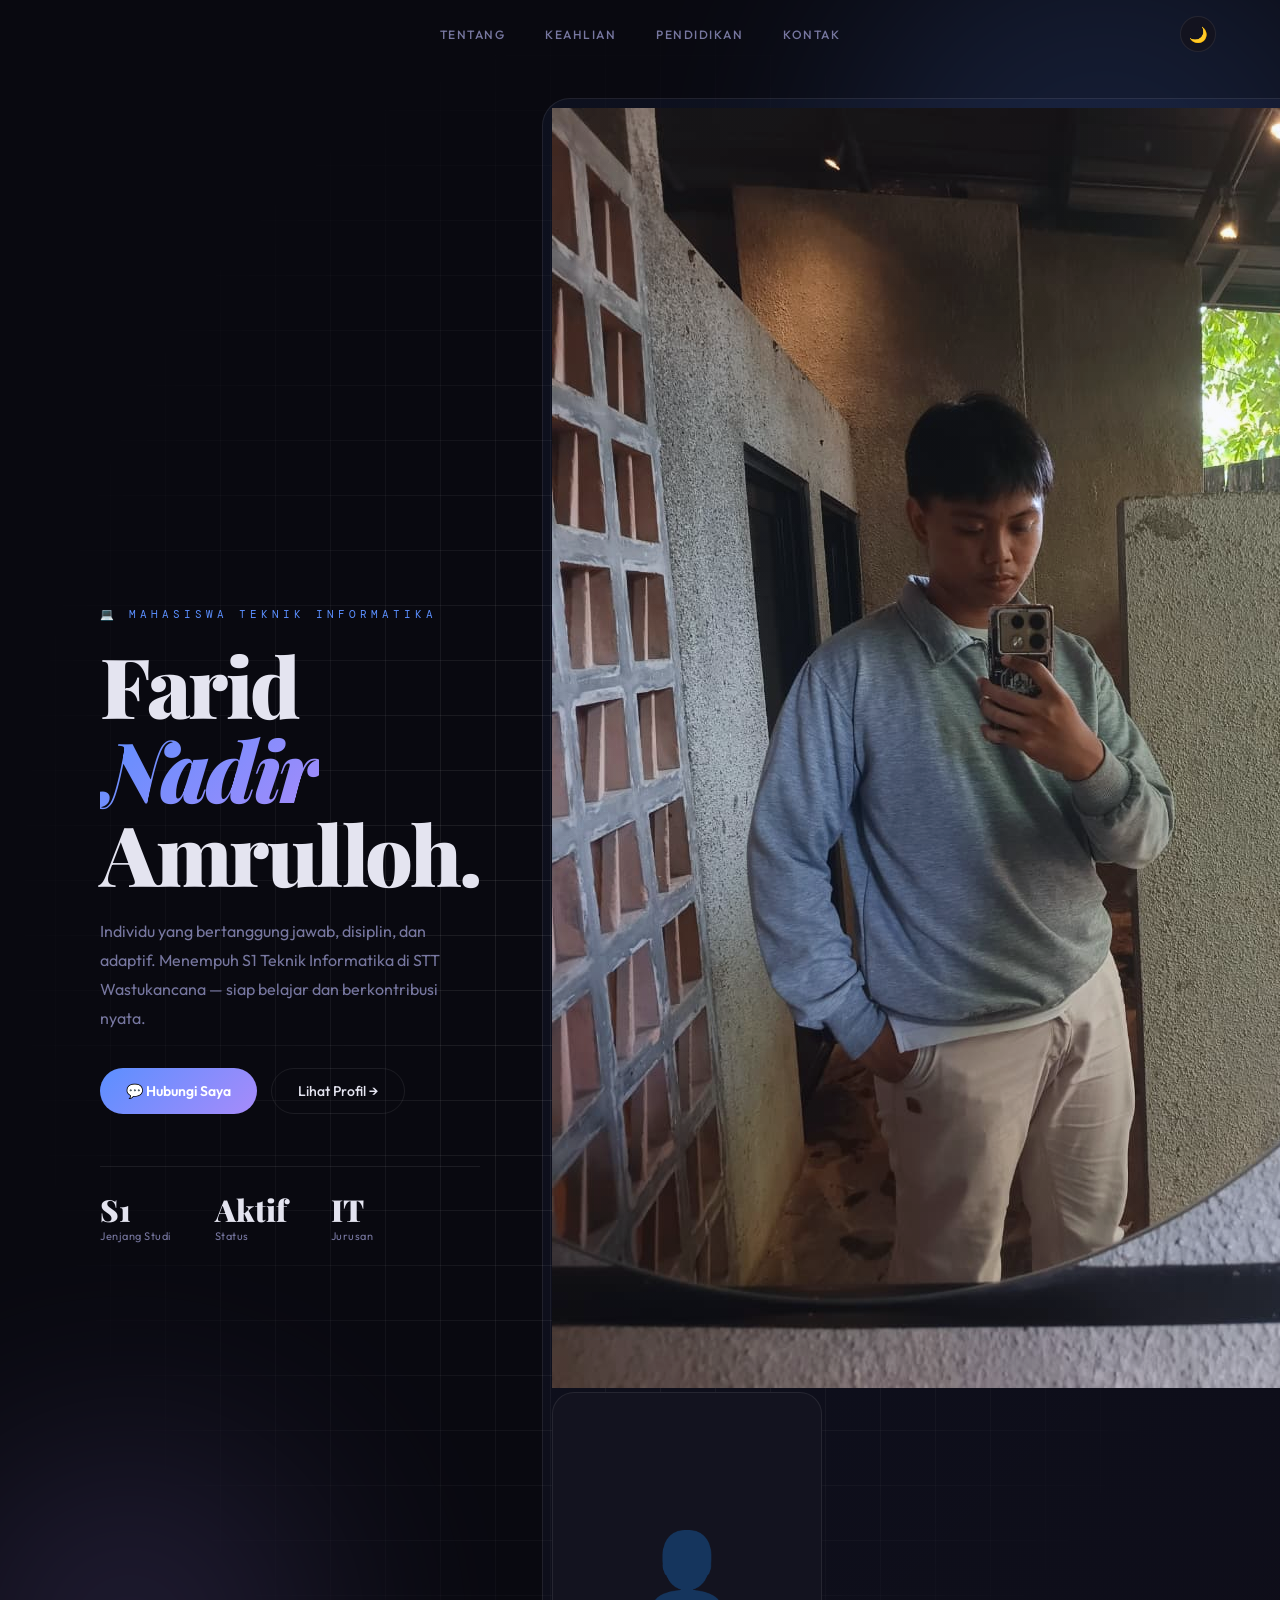
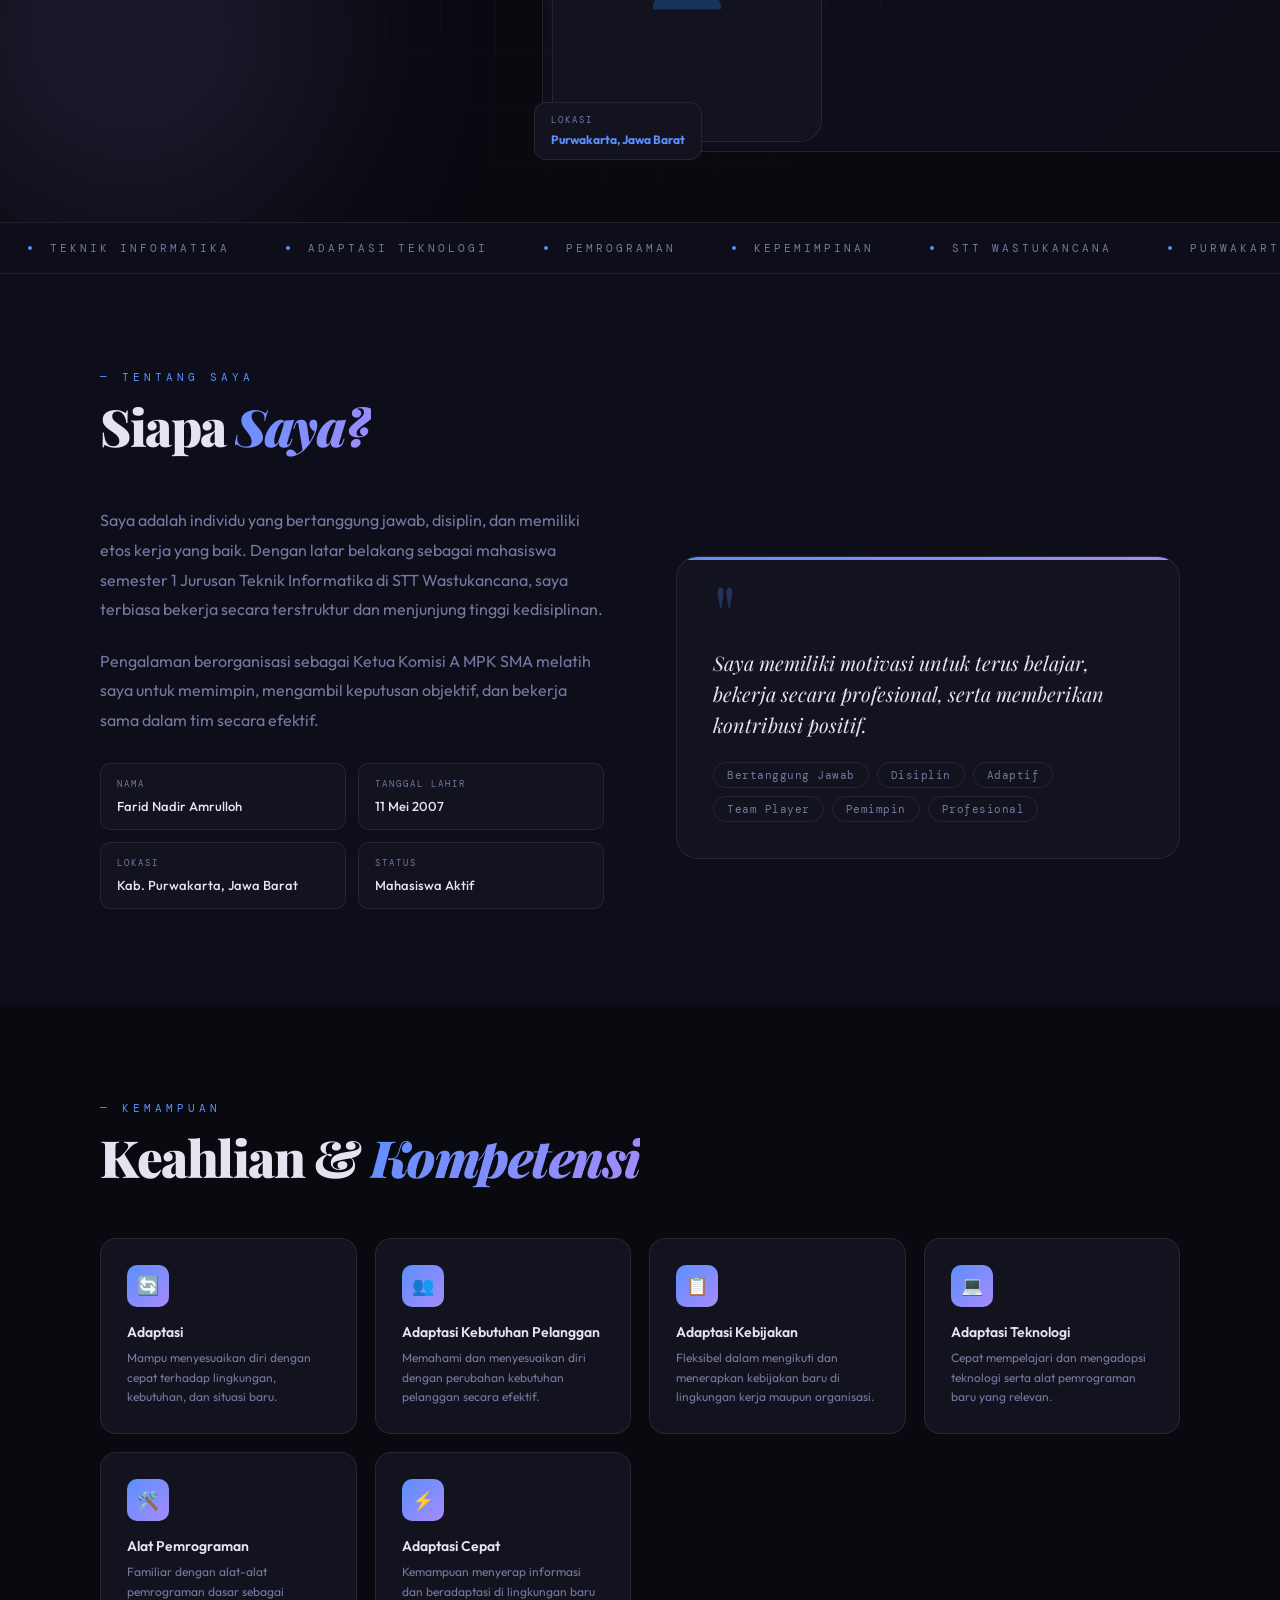
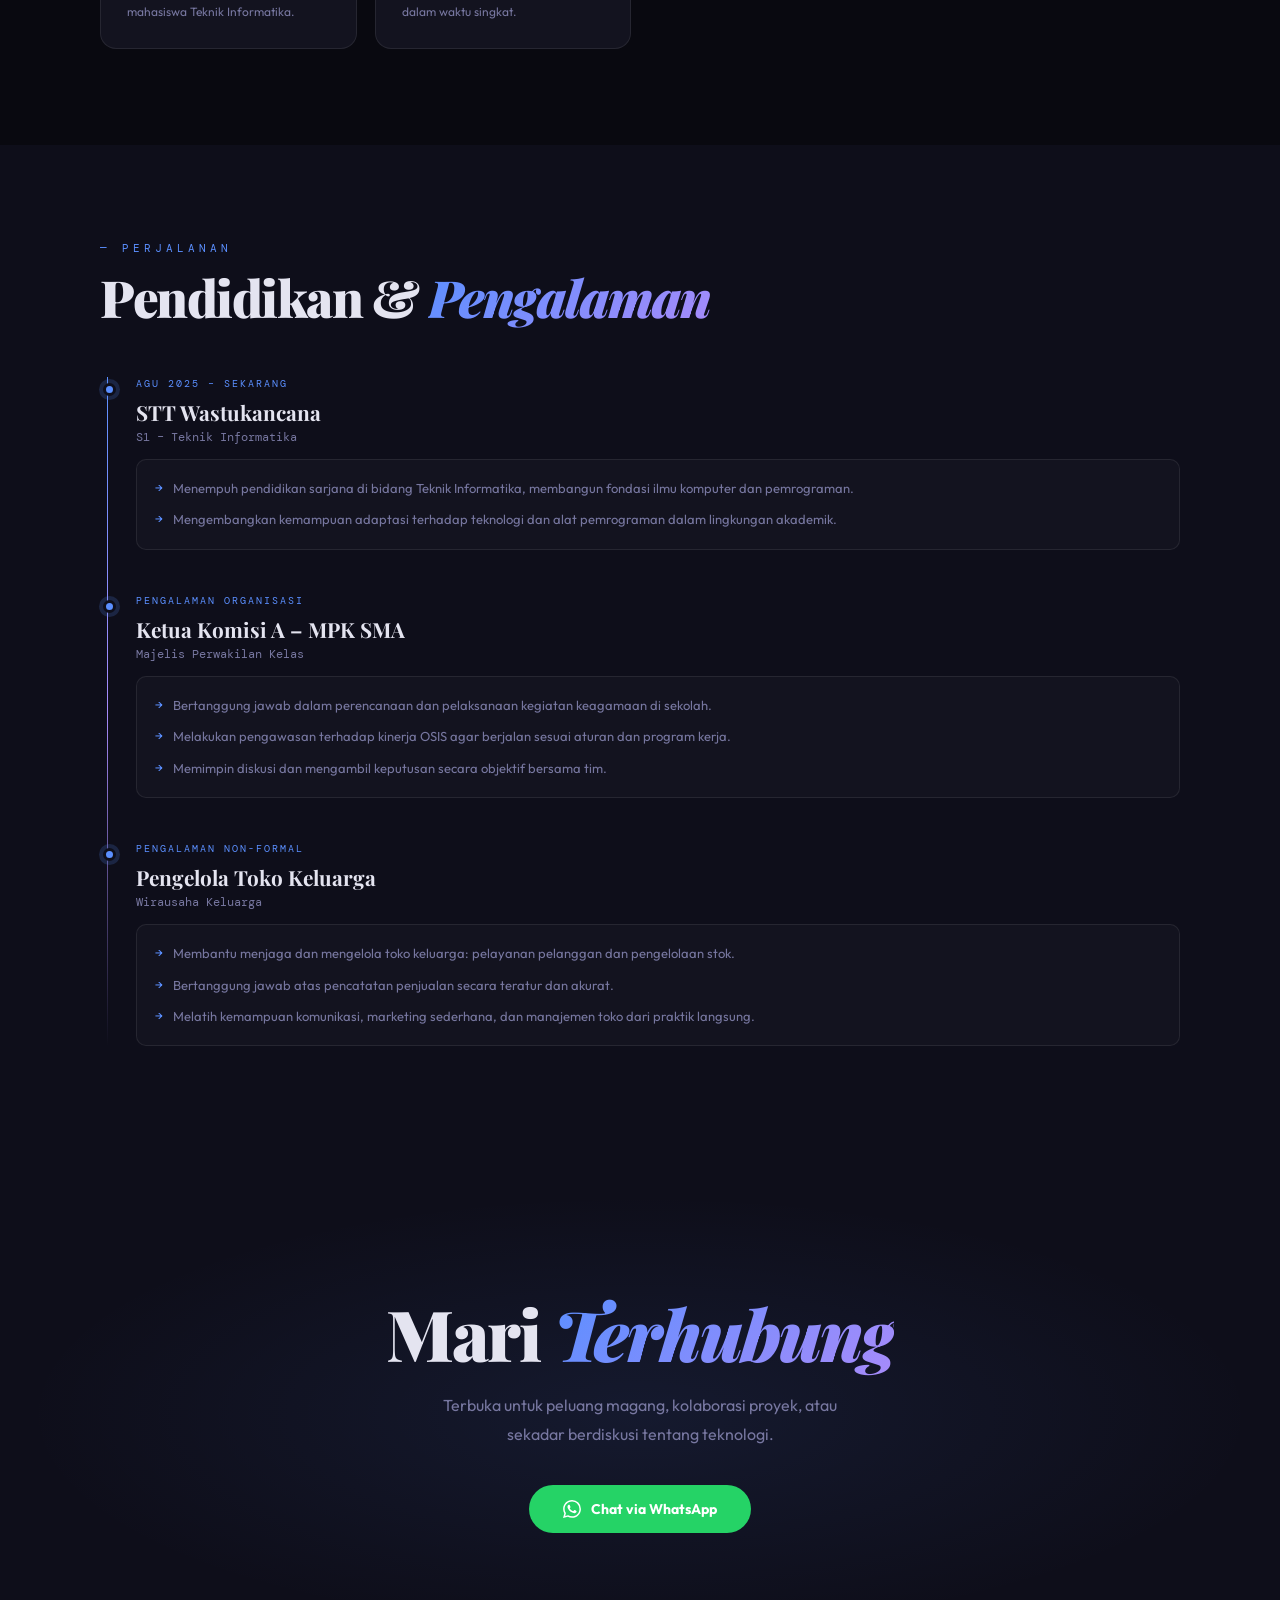
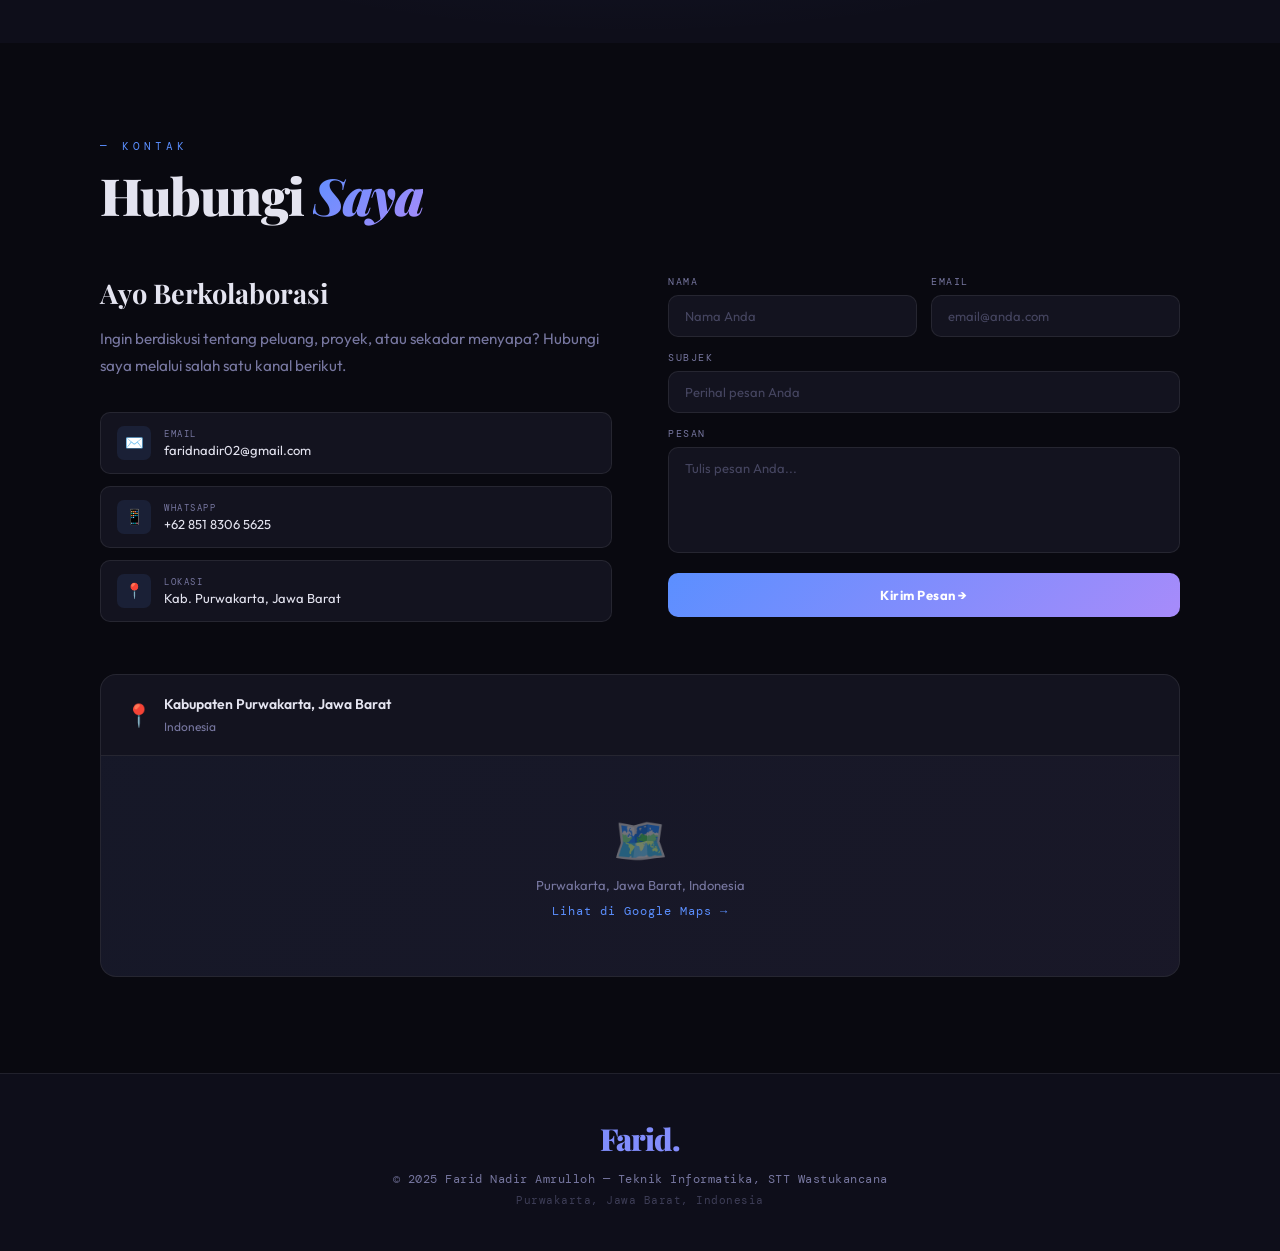
<file: portfolio-farid.html>
<!DOCTYPE html>
<html lang="id" data-theme="dark">
<head>
<meta charset="UTF-8"/>
<meta name="viewport" content="width=device-width, initial-scale=1.0"/>
<title>Farid Nadir Amrulloh — Teknik Informatika</title>
<link rel="preconnect" href="https://fonts.googleapis.com"/>
<link rel="preconnect" href="https://fonts.gstatic.com" crossorigin/>
<link href="https://fonts.googleapis.com/css2?family=Playfair+Display:ital,wght@0,400;0,700;0,900;1,400&family=DM+Mono:wght@300;400;500&family=Outfit:wght@300;400;500;600&display=swap" rel="stylesheet"/>
<style>
:root{--bg:#090910;--bg2:#0e0e1a;--surface:#13131f;--border:rgba(255,255,255,0.08);--accent:#5b8fff;--accent2:#a78bfa;--text:#e4e4f0;--text2:#7777a0;--radius:16px;--radius-sm:10px;--font-d:'Playfair Display',Georgia,serif;--font-m:'DM Mono',monospace;--font-b:'Outfit',sans-serif;--nav-h:68px;--ease:cubic-bezier(.25,.46,.45,.94);}
[data-theme="light"]{--bg:#f4f3ef;--bg2:#eceae6;--surface:#fff;--border:rgba(0,0,0,0.09);--text:#18182c;--text2:#55557a;}
*,*::before,*::after{margin:0;padding:0;box-sizing:border-box;}
html{scroll-behavior:smooth;}
body{font-family:var(--font-b);background:var(--bg);color:var(--text);overflow-x:hidden;transition:background .4s,color .4s;}
a{color:inherit;text-decoration:none;}
button{font-family:var(--font-b);cursor:pointer;}

/* NAV */
nav{position:fixed;top:0;left:0;right:0;height:var(--nav-h);z-index:1000;display:flex;align-items:center;justify-content:center;padding:0 5%;transition:background .4s,border-bottom .4s;}
nav.sc{background:rgba(9,9,16,.9);backdrop-filter:blur(18px);-webkit-backdrop-filter:blur(18px);border-bottom:1px solid var(--border);}
[data-theme="light"] nav.sc{background:rgba(244,243,239,.92);}
.nl{display:flex;gap:40px;list-style:none;font-size:12px;letter-spacing:1.5px;font-weight:500;text-transform:uppercase;}
.nl a{color:var(--text2);transition:color .3s;position:relative;}
.nl a::after{content:'';position:absolute;bottom:-4px;left:0;right:0;height:1px;background:var(--accent);transform:scaleX(0);transform-origin:left;transition:transform .3s var(--ease);}
.nl a:hover{color:var(--text);}
.nl a:hover::after{transform:scaleX(1);}
.nr{position:absolute;right:5%;display:flex;align-items:center;gap:12px;}
.tbtn{width:36px;height:36px;border-radius:50%;border:1px solid var(--border);background:var(--surface);display:flex;align-items:center;justify-content:center;font-size:15px;color:var(--text2);transition:all .3s;}
.tbtn:hover{border-color:var(--accent);color:var(--accent);}
.hbg{display:none;flex-direction:column;gap:5px;background:none;border:none;padding:4px;width:28px;}
.hbg span{height:1.5px;background:var(--text);border-radius:2px;display:block;}
.mm{display:none;position:fixed;top:var(--nav-h);left:0;right:0;background:var(--bg);border-bottom:1px solid var(--border);padding:20px 5%;flex-direction:column;gap:16px;z-index:999;}
.mm.open{display:flex;}
.mm a{font-size:1rem;font-weight:500;color:var(--text2);padding:8px 0;border-bottom:1px solid var(--border);}
@media(max-width:800px){.nl{display:none;}.hbg{display:flex;}}

/* HERO */
#hero{min-height:100vh;display:flex;align-items:center;padding:calc(var(--nav-h) + 40px) 5% 80px;position:relative;overflow:hidden;}
.hbg-el{position:absolute;inset:0;pointer-events:none;overflow:hidden;}
.orb{position:absolute;border-radius:50%;filter:blur(110px);opacity:.15;}
.o1{width:550px;height:550px;background:var(--accent);top:-80px;right:-100px;animation:fl1 9s ease-in-out infinite;}
.o2{width:380px;height:380px;background:var(--accent2);bottom:0;left:-60px;animation:fl2 11s ease-in-out infinite;}
.hg{position:absolute;inset:0;background-image:linear-gradient(var(--border) 1px,transparent 1px),linear-gradient(90deg,var(--border) 1px,transparent 1px);background-size:55px 55px;mask-image:radial-gradient(ellipse at center,black 20%,transparent 72%);-webkit-mask-image:radial-gradient(ellipse at center,black 20%,transparent 72%);}
@keyframes fl1{0%,100%{transform:translate(0,0)}50%{transform:translate(-25px,25px)}}
@keyframes fl2{0%,100%{transform:translate(0,0)}50%{transform:translate(25px,-18px)}}
.hi{position:relative;z-index:2;max-width:1080px;width:100%;margin:0 auto;display:grid;grid-template-columns:1fr auto;gap:72px;align-items:center;}
.hlabel{font-family:var(--font-m);font-size:11px;letter-spacing:4px;text-transform:uppercase;color:var(--accent);margin-bottom:22px;}
.hh1{font-family:var(--font-d);font-size:clamp(3rem,6.5vw,6rem);font-weight:900;line-height:1.01;letter-spacing:-2.5px;margin-bottom:22px;}
.hh1 em{font-style:italic;background:linear-gradient(135deg,var(--accent),var(--accent2));-webkit-background-clip:text;-webkit-text-fill-color:transparent;background-clip:text;}
.hdesc{font-size:1rem;color:var(--text2);line-height:1.8;max-width:480px;margin-bottom:36px;}
.hctas{display:flex;gap:14px;flex-wrap:wrap;}
.bp{display:inline-flex;align-items:center;gap:8px;padding:13px 26px;background:linear-gradient(135deg,var(--accent),var(--accent2));border-radius:50px;font-size:14px;font-weight:600;color:#fff;border:none;transition:transform .3s,box-shadow .3s;}
.bp:hover{transform:translateY(-2px);box-shadow:0 12px 28px rgba(91,143,255,.35);}
.bo{display:inline-flex;align-items:center;gap:8px;padding:13px 26px;border:1px solid var(--border);border-radius:50px;font-size:14px;font-weight:500;color:var(--text);background:transparent;transition:all .3s;}
.bo:hover{border-color:var(--accent);color:var(--accent);}
.hpw{position:relative;}
.hpb{width:270px;height:350px;background:var(--surface);border-radius:22px;border:1px solid var(--border);display:flex;align-items:center;justify-content:center;position:relative;z-index:1;}
.hpf{position:absolute;inset:-10px;border:1px solid var(--border);border-radius:28px;background:linear-gradient(135deg,rgba(91,143,255,.06),rgba(167,139,250,.04));}
.hbdg{position:absolute;bottom:-18px;left:-18px;background:var(--surface);border:1px solid var(--border);border-radius:12px;padding:11px 16px;z-index:2;backdrop-filter:blur(10px);}
.hbdg small{display:block;font-family:var(--font-m);font-size:9px;letter-spacing:2px;text-transform:uppercase;color:var(--text2);margin-bottom:2px;}
.hbdg strong{font-size:12px;color:var(--accent);}
.hsts{display:flex;gap:44px;margin-top:52px;padding-top:28px;border-top:1px solid var(--border);}
.sn{font-family:var(--font-d);font-size:1.9rem;font-weight:900;line-height:1;}
.sl{font-size:11px;color:var(--text2);margin-top:3px;letter-spacing:.5px;}
@media(max-width:860px){.hi{grid-template-columns:1fr;gap:36px;}.hpw{order:-1;display:flex;justify-content:center;}.hpb{width:200px;height:260px;}.hsts{gap:24px;}}
@media(max-width:540px){.hh1{letter-spacing:-1.5px;}.hsts{flex-wrap:wrap;gap:18px;}}

/* MARQUEE */
.mqw{overflow:hidden;border-top:1px solid var(--border);border-bottom:1px solid var(--border);background:var(--bg2);}
.mqt{display:flex;white-space:nowrap;animation:mq 20s linear infinite;padding:18px 0;}
.mqt:hover{animation-play-state:paused;}
.mqi{display:inline-flex;align-items:center;gap:18px;padding:0 28px;font-family:var(--font-m);font-size:11px;letter-spacing:3px;text-transform:uppercase;color:var(--text2);}
.mqd{width:4px;height:4px;background:var(--accent);border-radius:50%;flex-shrink:0;}
@keyframes mq{from{transform:translateX(0)}to{transform:translateX(-50%)}}

/* SECTIONS */
section{padding:96px 5%;}
.ct{max-width:1080px;margin:0 auto;}
.slbl{font-family:var(--font-m);font-size:11px;letter-spacing:4px;text-transform:uppercase;color:var(--accent);margin-bottom:14px;}
.stitle{font-family:var(--font-d);font-size:clamp(2rem,4.5vw,3.2rem);font-weight:900;line-height:1.1;letter-spacing:-1.5px;margin-bottom:52px;}
.stitle em{font-style:italic;background:linear-gradient(135deg,var(--accent),var(--accent2));-webkit-background-clip:text;-webkit-text-fill-color:transparent;background-clip:text;}
.rv{opacity:0;transform:translateY(36px);transition:opacity .75s var(--ease),transform .75s var(--ease);}
.rv.in{opacity:1;transform:none;}

/* ABOUT */
#about{background:var(--bg2);}
.ag{display:grid;grid-template-columns:1fr 1fr;gap:72px;align-items:center;}
.at p{color:var(--text2);line-height:1.85;font-size:1rem;margin-bottom:22px;}
.am{display:grid;grid-template-columns:1fr 1fr;gap:12px;margin-top:28px;}
.mi{background:var(--surface);border:1px solid var(--border);border-radius:var(--radius-sm);padding:14px 16px;}
.mi label{display:block;font-family:var(--font-m);font-size:9px;letter-spacing:2px;text-transform:uppercase;color:var(--text2);margin-bottom:5px;}
.mi span{font-size:13px;font-weight:500;}
.ac{background:var(--surface);border:1px solid var(--border);border-radius:22px;padding:36px;position:relative;overflow:hidden;}
.ac::before{content:'';position:absolute;top:0;left:0;right:0;height:3px;background:linear-gradient(90deg,var(--accent),var(--accent2));}
.qm{font-size:5rem;line-height:.5;color:var(--accent);opacity:.25;font-family:var(--font-d);margin-bottom:14px;display:block;}
.aq{font-family:var(--font-d);font-size:1.25rem;font-style:italic;line-height:1.55;margin-bottom:22px;}
.tags{display:flex;flex-wrap:wrap;gap:8px;margin-top:16px;}
.tag{padding:5px 13px;border:1px solid var(--border);border-radius:50px;font-size:11px;color:var(--text2);font-family:var(--font-m);letter-spacing:.5px;transition:all .3s;}
.tag:hover{border-color:var(--accent);color:var(--accent);background:rgba(91,143,255,.07);}
@media(max-width:860px){.ag{grid-template-columns:1fr;gap:36px;}}
@media(max-width:540px){.am{grid-template-columns:1fr;}}

/* SKILLS */
#skills{background:var(--bg);}
.sg{display:grid;grid-template-columns:repeat(auto-fill,minmax(250px,1fr));gap:18px;}
.sc2{background:var(--surface);border:1px solid var(--border);border-radius:var(--radius);padding:26px;transition:border-color .3s,transform .3s,box-shadow .3s;position:relative;overflow:hidden;}
.sc2::before{content:'';position:absolute;inset:0;background:linear-gradient(135deg,rgba(91,143,255,.05),rgba(167,139,250,.03));opacity:0;transition:opacity .3s;}
.sc2:hover{border-color:rgba(91,143,255,.4);transform:translateY(-4px);box-shadow:0 18px 44px rgba(0,0,0,.22);}
.sc2:hover::before{opacity:1;}
.ski{width:42px;height:42px;background:linear-gradient(135deg,var(--accent),var(--accent2));border-radius:10px;display:flex;align-items:center;justify-content:center;font-size:18px;margin-bottom:16px;}
.skn{font-size:14px;font-weight:600;margin-bottom:7px;}
.skd{font-size:12px;color:var(--text2);line-height:1.65;}

/* TIMELINE */
#education{background:var(--bg2);}
.tl{position:relative;padding-left:36px;}
.tl::before{content:'';position:absolute;left:7px;top:0;bottom:0;width:1px;background:linear-gradient(to bottom,var(--accent),var(--accent2),transparent);}
.tli{position:relative;margin-bottom:44px;}
.tli::before{content:'';position:absolute;left:-33px;top:6px;width:13px;height:13px;background:var(--accent);border-radius:50%;border:3px solid var(--bg2);box-shadow:0 0 0 4px rgba(91,143,255,.18);}
.tld{font-family:var(--font-m);font-size:10px;letter-spacing:2px;color:var(--accent);text-transform:uppercase;margin-bottom:8px;}
.tlt{font-family:var(--font-d);font-size:1.3rem;font-weight:700;margin-bottom:3px;}
.tls{font-size:12px;color:var(--text2);margin-bottom:14px;font-family:var(--font-m);}
.tlb{background:var(--surface);border:1px solid var(--border);border-radius:var(--radius-sm);padding:18px;}
.tlb ul{list-style:none;display:flex;flex-direction:column;gap:10px;}
.tlb li{display:flex;gap:10px;font-size:13px;color:var(--text2);line-height:1.65;}
.tlb li::before{content:'→';color:var(--accent);flex-shrink:0;font-size:12px;}

/* CTA */
.ctaw{padding:110px 5%;text-align:center;background:var(--bg2);position:relative;overflow:hidden;}
.ctaw::before{content:'';position:absolute;inset:0;background:radial-gradient(ellipse at center,rgba(91,143,255,.09) 0%,transparent 68%);}
.ctaw h2{font-family:var(--font-d);font-size:clamp(2.2rem,5.5vw,4.5rem);font-weight:900;letter-spacing:-2px;line-height:1.06;margin-bottom:20px;position:relative;}
.ctaw p{color:var(--text2);font-size:1rem;margin-bottom:36px;max-width:440px;margin-left:auto;margin-right:auto;line-height:1.8;position:relative;}
.wabtn{display:inline-flex;align-items:center;gap:10px;padding:15px 34px;background:#25d366;border-radius:50px;color:#fff;font-size:14px;font-weight:700;border:none;transition:transform .3s,box-shadow .3s;position:relative;cursor:pointer;}
.wabtn:hover{transform:translateY(-3px);box-shadow:0 14px 36px rgba(37,211,102,.32);}

/* CONTACT */
#contact{background:var(--bg);}
.cg{display:grid;grid-template-columns:1fr 1fr;gap:56px;}
.ci h3{font-family:var(--font-d);font-size:1.7rem;font-weight:700;margin-bottom:14px;}
.ci p{color:var(--text2);line-height:1.8;margin-bottom:32px;font-size:.95rem;}
.cls{display:flex;flex-direction:column;gap:12px;}
.clk{display:flex;align-items:center;gap:13px;padding:13px 16px;background:var(--surface);border:1px solid var(--border);border-radius:var(--radius-sm);font-size:13px;transition:all .3s;}
.clk:hover{border-color:var(--accent);color:var(--accent);transform:translateX(4px);}
.clk .ic{width:34px;height:34px;background:rgba(91,143,255,.1);border-radius:7px;display:flex;align-items:center;justify-content:center;font-size:15px;flex-shrink:0;}
.clk .cm small{display:block;font-family:var(--font-m);font-size:9px;letter-spacing:1.5px;text-transform:uppercase;color:var(--text2);margin-bottom:2px;}
.cf{display:flex;flex-direction:column;gap:14px;}
.fg{display:flex;flex-direction:column;gap:7px;}
.fg label{font-size:10px;letter-spacing:1.5px;text-transform:uppercase;color:var(--text2);font-family:var(--font-m);}
.fg input,.fg textarea{background:var(--surface);border:1px solid var(--border);border-radius:var(--radius-sm);padding:12px 16px;color:var(--text);font-family:var(--font-b);font-size:13px;transition:border-color .3s;outline:none;resize:none;}
.fg input:focus,.fg textarea:focus{border-color:var(--accent);}
.fg input::placeholder,.fg textarea::placeholder{color:var(--text2);opacity:.5;}
.fr{display:grid;grid-template-columns:1fr 1fr;gap:14px;}
.fsub{display:flex;align-items:center;justify-content:center;gap:8px;padding:14px;background:linear-gradient(135deg,var(--accent),var(--accent2));border:none;border-radius:var(--radius-sm);color:#fff;font-size:13px;font-weight:700;letter-spacing:.5px;transition:transform .3s,box-shadow .3s;margin-top:6px;width:100%;cursor:pointer;}
.fsub:hover{transform:translateY(-2px);box-shadow:0 10px 28px rgba(91,143,255,.32);}
.lb{margin-top:52px;background:var(--surface);border:1px solid var(--border);border-radius:var(--radius);overflow:hidden;}
.lh{padding:20px 24px;border-bottom:1px solid var(--border);display:flex;align-items:center;gap:12px;}
.lh div strong{display:block;font-size:14px;font-weight:600;margin-bottom:2px;}
.lh div span{font-size:12px;color:var(--text2);}
.lm{height:220px;display:flex;flex-direction:column;align-items:center;justify-content:center;gap:10px;background:linear-gradient(135deg,rgba(91,143,255,.04),rgba(167,139,250,.04));color:var(--text2);}
.lm .lmi{font-size:44px;opacity:.45;}
.lm p{font-size:13px;}
.lm a{color:var(--accent);font-size:12px;font-family:var(--font-m);letter-spacing:1px;}
@media(max-width:860px){.cg{grid-template-columns:1fr;gap:36px;}}
@media(max-width:540px){.fr{grid-template-columns:1fr;}}

/* FOOTER */
footer{background:var(--bg2);border-top:1px solid var(--border);padding:44px 5%;text-align:center;}
.fl{font-family:var(--font-d);font-size:1.9rem;font-weight:900;letter-spacing:-1px;background:linear-gradient(135deg,var(--accent),var(--accent2));-webkit-background-clip:text;-webkit-text-fill-color:transparent;background-clip:text;margin-bottom:12px;}
footer p{font-size:12px;color:var(--text2);font-family:var(--font-m);letter-spacing:.5px;}
footer p+p{margin-top:6px;opacity:.45;font-size:11px;}
</style>
</head>
<body>

<nav id="nb">
  <ul class="nl">
    <li><a href="#about">Tentang</a></li>
    <li><a href="#skills">Keahlian</a></li>
    <li><a href="#education">Pendidikan</a></li>
    <li><a href="#contact">Kontak</a></li>
  </ul>
  <div class="nr">
    <button class="tbtn" id="tbtn">🌙</button>
    <button class="hbg" id="hbg"><span></span><span></span><span></span></button>
  </div>
</nav>
<div class="mm" id="mmenu">
  <a href="#about"     onclick="cm()">Tentang</a>
  <a href="#skills"    onclick="cm()">Keahlian</a>
  <a href="#education" onclick="cm()">Pendidikan</a>
  <a href="#contact"   onclick="cm()">Kontak</a>
</div>

<section id="hero">
  <div class="hbg-el">
    <div class="orb o1"></div>
    <div class="orb o2"></div>
    <div class="hg"></div>
  </div>
  <div class="hi">
    <div>
      <div class="hlabel">💻 Mahasiswa Teknik Informatika</div>
      <h1 class="hh1">Farid<br><em>Nadir</em><br>Amrulloh.</h1>
      <p class="hdesc">Individu yang bertanggung jawab, disiplin, dan adaptif. Menempuh S1 Teknik Informatika di STT Wastukancana — siap belajar dan berkontribusi nyata.</p>
      <div class="hctas">
        <a href="#contact" class="bp">💬 Hubungi Saya</a>
        <a href="#about" class="bo">Lihat Profil →</a>
      </div>
      <div class="hsts">
        <div><div class="sn">S1</div><div class="sl">Jenjang Studi</div></div>
        <div><div class="sn">Aktif</div><div class="sl">Status</div></div>
        <div><div class="sn">IT</div><div class="sl">Jurusan</div></div>
      </div>
    </div>
    <div class="hpw">
      <div class="hpf"></div>
      <img src="WhatsApp Image 2026-03-25 at 08.43.42.jpeg" alt="hpw" class="hpbg">
      <div class="hpb"><span style="font-size:72px;opacity:.35;">👤</span></div>
      <div class="hbdg"><small>Lokasi</small><strong>Purwakarta, Jawa Barat</strong></div>
    </div>
  </div>
</section>

<div class="mqw">
  <div class="mqt">
    <span class="mqi"><span class="mqd"></span>Teknik Informatika</span>
    <span class="mqi"><span class="mqd"></span>Adaptasi Teknologi</span>
    <span class="mqi"><span class="mqd"></span>Pemrograman</span>
    <span class="mqi"><span class="mqd"></span>Kepemimpinan</span>
    <span class="mqi"><span class="mqd"></span>STT Wastukancana</span>
    <span class="mqi"><span class="mqd"></span>Purwakarta</span>
    <span class="mqi"><span class="mqd"></span>Manajemen</span>
    <span class="mqi"><span class="mqd"></span>Komunikasi</span>
    <span class="mqi"><span class="mqd"></span>Teknik Informatika</span>
    <span class="mqi"><span class="mqd"></span>Adaptasi Teknologi</span>
    <span class="mqi"><span class="mqd"></span>Pemrograman</span>
    <span class="mqi"><span class="mqd"></span>Kepemimpinan</span>
    <span class="mqi"><span class="mqd"></span>STT Wastukancana</span>
    <span class="mqi"><span class="mqd"></span>Purwakarta</span>
    <span class="mqi"><span class="mqd"></span>Manajemen</span>
    <span class="mqi"><span class="mqd"></span>Komunikasi</span>
  </div>
</div>

<section id="about">
  <div class="ct">
    <div class="slbl rv">— Tentang Saya</div>
    <h2 class="stitle rv">Siapa <em>Saya?</em></h2>
    <div class="ag">
      <div class="at rv">
        <p>Saya adalah individu yang bertanggung jawab, disiplin, dan memiliki etos kerja yang baik. Dengan latar belakang sebagai mahasiswa semester 1 Jurusan Teknik Informatika di STT Wastukancana, saya terbiasa bekerja secara terstruktur dan menjunjung tinggi kedisiplinan.</p>
        <p>Pengalaman berorganisasi sebagai Ketua Komisi A MPK SMA melatih saya untuk memimpin, mengambil keputusan objektif, dan bekerja sama dalam tim secara efektif.</p>
        <div class="am">
          <div class="mi"><label>Nama</label><span>Farid Nadir Amrulloh</span></div>
          <div class="mi"><label>Tanggal Lahir</label><span>11 Mei 2007</span></div>
          <div class="mi"><label>Lokasi</label><span>Kab. Purwakarta, Jawa Barat</span></div>
          <div class="mi"><label>Status</label><span>Mahasiswa Aktif</span></div>
        </div>
      </div>
      <div class="rv">
        <div class="ac">
          <span class="qm">"</span>
          <p class="aq">Saya memiliki motivasi untuk terus belajar, bekerja secara profesional, serta memberikan kontribusi positif.</p>
          <div class="tags">
            <span class="tag">Bertanggung Jawab</span>
            <span class="tag">Disiplin</span>
            <span class="tag">Adaptif</span>
            <span class="tag">Team Player</span>
            <span class="tag">Pemimpin</span>
            <span class="tag">Profesional</span>
          </div>
        </div>
      </div>
    </div>
  </div>
</section>

<section id="skills">
  <div class="ct">
    <div class="slbl rv">— Kemampuan</div>
    <h2 class="stitle rv">Keahlian &amp; <em>Kompetensi</em></h2>
    <div class="sg">
      <div class="sc2 rv"><div class="ski">🔄</div><div class="skn">Adaptasi</div><div class="skd">Mampu menyesuaikan diri dengan cepat terhadap lingkungan, kebutuhan, dan situasi baru.</div></div>
      <div class="sc2 rv"><div class="ski">👥</div><div class="skn">Adaptasi Kebutuhan Pelanggan</div><div class="skd">Memahami dan menyesuaikan diri dengan perubahan kebutuhan pelanggan secara efektif.</div></div>
      <div class="sc2 rv"><div class="ski">📋</div><div class="skn">Adaptasi Kebijakan</div><div class="skd">Fleksibel dalam mengikuti dan menerapkan kebijakan baru di lingkungan kerja maupun organisasi.</div></div>
      <div class="sc2 rv"><div class="ski">💻</div><div class="skn">Adaptasi Teknologi</div><div class="skd">Cepat mempelajari dan mengadopsi teknologi serta alat pemrograman baru yang relevan.</div></div>
      <div class="sc2 rv"><div class="ski">🛠️</div><div class="skn">Alat Pemrograman</div><div class="skd">Familiar dengan alat-alat pemrograman dasar sebagai mahasiswa Teknik Informatika.</div></div>
      <div class="sc2 rv"><div class="ski">⚡</div><div class="skn">Adaptasi Cepat</div><div class="skd">Kemampuan menyerap informasi dan beradaptasi di lingkungan baru dalam waktu singkat.</div></div>
    </div>
  </div>
</section>

<section id="education">
  <div class="ct">
    <div class="slbl rv">— Perjalanan</div>
    <h2 class="stitle rv">Pendidikan &amp; <em>Pengalaman</em></h2>
    <div class="tl">
      <div class="tli rv">
        <div class="tld">Agu 2025 – Sekarang</div>
        <div class="tlt">STT Wastukancana</div>
        <div class="tls">S1 – Teknik Informatika</div>
        <div class="tlb"><ul>
          <li>Menempuh pendidikan sarjana di bidang Teknik Informatika, membangun fondasi ilmu komputer dan pemrograman.</li>
          <li>Mengembangkan kemampuan adaptasi terhadap teknologi dan alat pemrograman dalam lingkungan akademik.</li>
        </ul></div>
      </div>
      <div class="tli rv">
        <div class="tld">Pengalaman Organisasi</div>
        <div class="tlt">Ketua Komisi A – MPK SMA</div>
        <div class="tls">Majelis Perwakilan Kelas</div>
        <div class="tlb"><ul>
          <li>Bertanggung jawab dalam perencanaan dan pelaksanaan kegiatan keagamaan di sekolah.</li>
          <li>Melakukan pengawasan terhadap kinerja OSIS agar berjalan sesuai aturan dan program kerja.</li>
          <li>Memimpin diskusi dan mengambil keputusan secara objektif bersama tim.</li>
        </ul></div>
      </div>
      <div class="tli rv">
        <div class="tld">Pengalaman Non-Formal</div>
        <div class="tlt">Pengelola Toko Keluarga</div>
        <div class="tls">Wirausaha Keluarga</div>
        <div class="tlb"><ul>
          <li>Membantu menjaga dan mengelola toko keluarga: pelayanan pelanggan dan pengelolaan stok.</li>
          <li>Bertanggung jawab atas pencatatan penjualan secara teratur dan akurat.</li>
          <li>Melatih kemampuan komunikasi, marketing sederhana, dan manajemen toko dari praktik langsung.</li>
        </ul></div>
      </div>
    </div>
  </div>
</section>

<div class="ctaw">
  <h2 class="rv">Mari <em style="font-style:italic;background:linear-gradient(135deg,var(--accent),var(--accent2));-webkit-background-clip:text;-webkit-text-fill-color:transparent;background-clip:text;">Terhubung</em></h2>
  <p class="rv">Terbuka untuk peluang magang, kolaborasi proyek, atau sekadar berdiskusi tentang teknologi.</p>
  <a href="https://wa.me/6285183065625" target="_blank" rel="noopener" class="wabtn rv">
    <svg width="18" height="18" viewBox="0 0 24 24" fill="currentColor"><path d="M17.472 14.382c-.297-.149-1.758-.867-2.03-.967-.273-.099-.471-.148-.67.15-.197.297-.767.966-.94 1.164-.173.199-.347.223-.644.075-.297-.15-1.255-.463-2.39-1.475-.883-.788-1.48-1.761-1.653-2.059-.173-.297-.018-.458.13-.606.134-.133.298-.347.446-.52.149-.174.198-.298.298-.497.099-.198.05-.371-.025-.52-.075-.149-.669-1.612-.916-2.207-.242-.579-.487-.5-.669-.51-.173-.008-.371-.01-.57-.01-.198 0-.52.074-.792.372-.272.297-1.04 1.016-1.04 2.479 0 1.462 1.065 2.875 1.213 3.074.149.198 2.096 3.2 5.077 4.487.709.306 1.262.489 1.694.625.712.227 1.36.195 1.871.118.571-.085 1.758-.719 2.006-1.413.248-.694.248-1.289.173-1.413-.074-.124-.272-.198-.57-.347m-5.421 7.403h-.004a9.87 9.87 0 01-5.031-1.378l-.361-.214-3.741.982.998-3.648-.235-.374a9.86 9.86 0 01-1.51-5.26c.001-5.45 4.436-9.884 9.888-9.884 2.64 0 5.122 1.03 6.988 2.898a9.825 9.825 0 012.893 6.994c-.003 5.45-4.437 9.884-9.885 9.884m8.413-18.297A11.815 11.815 0 0012.05 0C5.495 0 .16 5.335.157 11.892c0 2.096.547 4.142 1.588 5.945L.057 24l6.305-1.654a11.882 11.882 0 005.683 1.448h.005c6.554 0 11.89-5.335 11.893-11.893a11.821 11.821 0 00-3.48-8.413z"/></svg>
    Chat via WhatsApp
  </a>
</div>

<section id="contact">
  <div class="ct">
    <div class="slbl rv">— Kontak</div>
    <h2 class="stitle rv">Hubungi <em>Saya</em></h2>
    <div class="cg">
      <div class="ci rv">
        <h3>Ayo Berkolaborasi</h3>
        <p>Ingin berdiskusi tentang peluang, proyek, atau sekadar menyapa? Hubungi saya melalui salah satu kanal berikut.</p>
        <div class="cls">
          <a href="mailto:faridnadir02@gmail.com" class="clk">
            <div class="ic">✉️</div>
            <div class="cm"><small>Email</small>faridnadir02@gmail.com</div>
          </a>
          <a href="https://wa.me/6285183065625" target="_blank" rel="noopener" class="clk">
            <div class="ic">📱</div>
            <div class="cm"><small>WhatsApp</small>+62 851 8306 5625</div>
          </a>
          <div class="clk" style="cursor:default;">
            <div class="ic">📍</div>
            <div class="cm"><small>Lokasi</small>Kab. Purwakarta, Jawa Barat</div>
          </div>
        </div>
      </div>
      <div class="rv">
        <form class="cf" onsubmit="sendForm(event)">
          <div class="fr">
            <div class="fg"><label>Nama</label><input type="text" placeholder="Nama Anda" required/></div>
            <div class="fg"><label>Email</label><input type="email" placeholder="email@anda.com" required/></div>
          </div>
          <div class="fg"><label>Subjek</label><input type="text" placeholder="Perihal pesan Anda"/></div>
          <div class="fg"><label>Pesan</label><textarea rows="5" placeholder="Tulis pesan Anda..." required></textarea></div>
          <button type="submit" class="fsub">Kirim Pesan →</button>
        </form>
      </div>
    </div>
    <div class="lb rv">
      <div class="lh">
        <span style="font-size:22px;">📍</span>
        <div><strong>Kabupaten Purwakarta, Jawa Barat</strong><span>Indonesia</span></div>
      </div>
      <div class="lm">
        <div class="lmi">🗺️</div>
        <p>Purwakarta, Jawa Barat, Indonesia</p>
        <a href="https://maps.google.com/?q=Kabupaten+Purwakarta+Jawa+Barat" target="_blank" rel="noopener">Lihat di Google Maps →</a>
      </div>
    </div>
  </div>
</section>

<footer>
  <div class="fl">Farid.</div>
  <p>© 2025 Farid Nadir Amrulloh — Teknik Informatika, STT Wastukancana</p>
  <p>Purwakarta, Jawa Barat, Indonesia</p>
</footer>

<script>
// NAV SCROLL
var nb=document.getElementById('nb');
window.addEventListener('scroll',function(){nb.classList.toggle('sc',window.scrollY>20);},{passive:true});

// THEME
var tbtn=document.getElementById('tbtn'),dark=true;
tbtn.addEventListener('click',function(){dark=!dark;document.documentElement.setAttribute('data-theme',dark?'dark':'light');tbtn.textContent=dark?'🌙':'☀️';});

// MOBILE MENU
document.getElementById('hbg').addEventListener('click',function(){document.getElementById('mmenu').classList.toggle('open');});
function cm(){document.getElementById('mmenu').classList.remove('open');}

// SCROLL REVEAL
var rvs=document.querySelectorAll('.rv');
if('IntersectionObserver' in window){
  var ob=new IntersectionObserver(function(entries){
    entries.forEach(function(e){
      if(e.isIntersecting){e.target.classList.add('in');ob.unobserve(e.target);}
    });
  },{threshold:.1});
  rvs.forEach(function(el){ob.observe(el);});
}else{
  rvs.forEach(function(el){el.classList.add('in');});
}

// SMOOTH ANCHOR
document.querySelectorAll('a[href^="#"]').forEach(function(a){
  a.addEventListener('click',function(e){
    var t=document.querySelector(a.getAttribute('href'));
    if(t){e.preventDefault();t.scrollIntoView({behavior:'smooth'});}
  });
});

// FORM
function sendForm(e){
  e.preventDefault();
  var f=e.target;
  var inputs=f.querySelectorAll('input[type="text"]');
  var n=inputs[0]?inputs[0].value:'';
  var em=f.querySelector('input[type="email"]').value;
  var s=inputs[1]?inputs[1].value:'';
  var m=f.querySelector('textarea').value;
  window.location.href='mailto:faridnadir02@gmail.com?subject='+encodeURIComponent(s||'Pesan dari Portfolio')+'&body='+encodeURIComponent('Dari: '+n+'\nEmail: '+em+'\n\n'+m);
}
</script>
</body>
</html>
</file>
